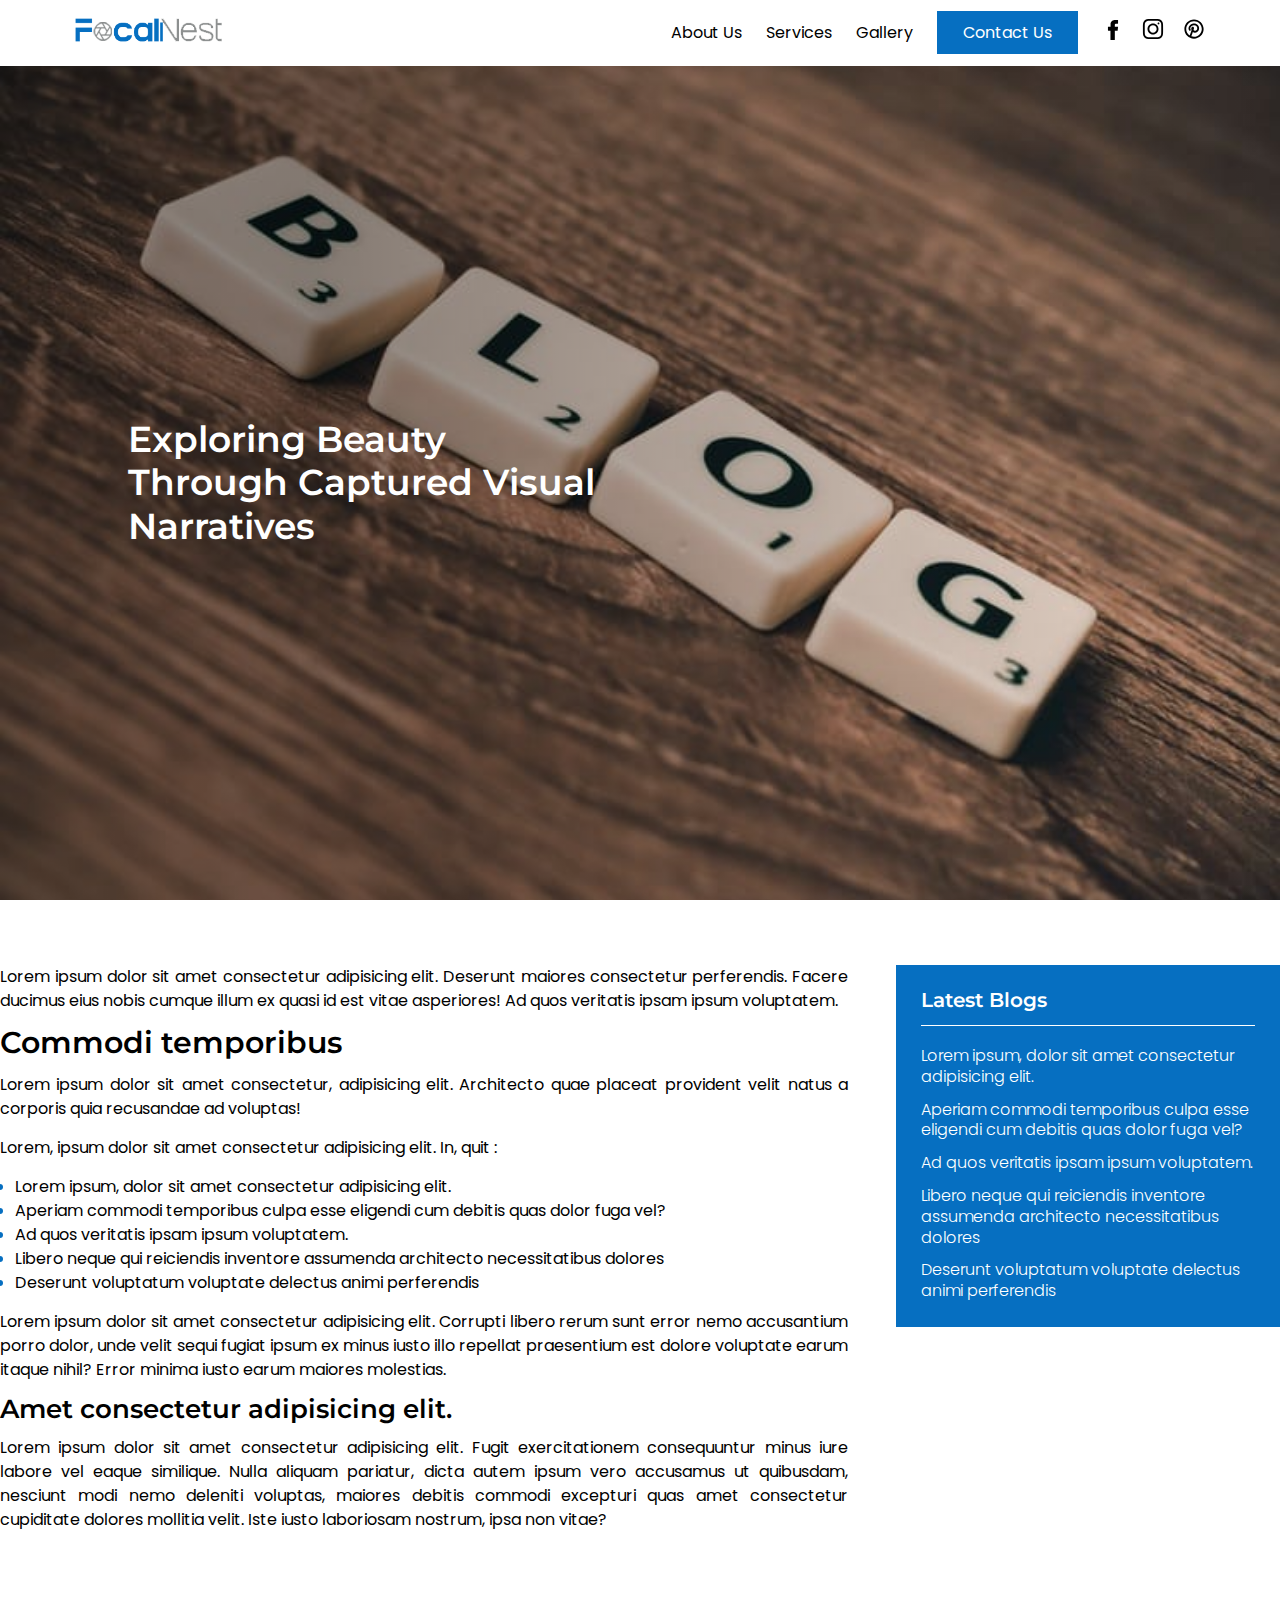
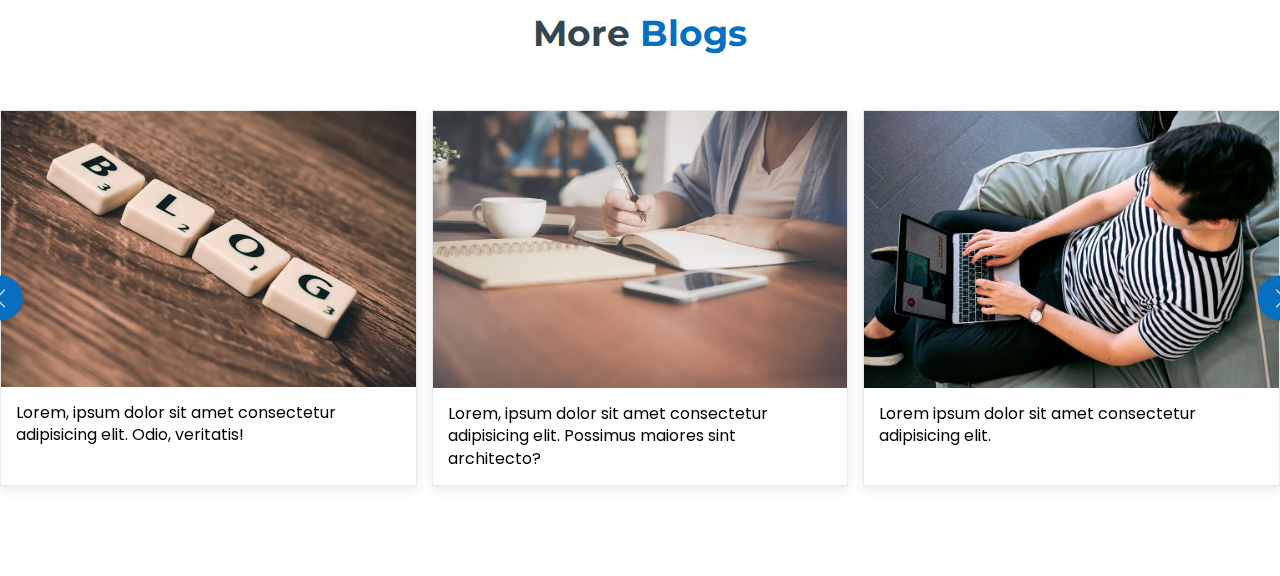
<file: blog-detail.html>
<!DOCTYPE html>
<html lang="en">

<head>
    <meta charset="UTF-8">
    <meta name="viewport" content="width=device-width, initial-scale=1.0">
    <title>FocalNest</title>
    <!-- Font Css -->
    <link rel="stylesheet" href="assets/fonts/fonts.css">
    <!-- style.css -->
    <link rel="stylesheet" href="assets/sass/style.css">
    <link rel="icon" type="image/x-icon" href="assets/icons/favicon.png">
    <!-- Owl-carousel -->
    <link rel="stylesheet" href="assets/css/owl.carousel.min.css">
    <!-- jQuery -->
    <script type="text/javascript" src="assets/js/jquery-3.7.0.min.js.js"></script>
    <!-- owl-carousel -->
    <script type="text/javascript" src="assets/js/owl.carousel.min.js"></script>
</head>

<body>
    <header>
        <div class="header-wrapper">
            <div class="flex">
                <div class="colA">
                    <a href="">
                        <img src="assets/images/logo.png" alt="">
                    </a>
                </div>
                <div class="colB">
                    <nav>
                        <ul>
                            <li>
                                <a href="">About Us</a>
                            </li>
                            <li>
                                <a href="">Services</a>
                            </li>
                            <li>
                                <a href="">Gallery</a>
                            </li>
                            <li class="contact-btn">
                                <a href="">Contact Us</a>
                            </li>
                        </ul>
                    </nav>
                    <div class="social-links">
                        <ul>
                            <li>
                                <a href="">
                                    <svg version="1.1" xmlns="http://www.w3.org/2000/svg"
                                        xmlns:xlink="http://www.w3.org/1999/xlink" viewBox="0 0 310 310"
                                        xml:space="preserve">
                                        <g id="XMLID_834_">
                                            <path id="XMLID_835_" d="M81.703,165.106h33.981V305c0,2.762,2.238,5,5,5h57.616c2.762,0,5-2.238,5-5V165.765h39.064
                                        c2.54,0,4.677-1.906,4.967-4.429l5.933-51.502c0.163-1.417-0.286-2.836-1.234-3.899c-0.949-1.064-2.307-1.673-3.732-1.673h-44.996
                                        V71.978c0-9.732,5.24-14.667,15.576-14.667c1.473,0,29.42,0,29.42,0c2.762,0,5-2.239,5-5V5.037c0-2.762-2.238-5-5-5h-40.545
                                        C187.467,0.023,186.832,0,185.896,0c-7.035,0-31.488,1.381-50.804,19.151c-21.402,19.692-18.427,43.27-17.716,47.358v37.752H81.703
                                        c-2.762,0-5,2.238-5,5v50.844C76.703,162.867,78.941,165.106,81.703,165.106z" />
                                        </g>
                                    </svg>
                                </a>
                            </li>
                            <li>
                                <a href="">
                                    <svg viewBox="0 0 24 24" fill="none" xmlns="http://www.w3.org/2000/svg">
                                        <path fill-rule="evenodd" clip-rule="evenodd"
                                            d="M12 18C15.3137 18 18 15.3137 18 12C18 8.68629 15.3137 6 12 6C8.68629 6 6 8.68629 6 12C6 15.3137 8.68629 18 12 18ZM12 16C14.2091 16 16 14.2091 16 12C16 9.79086 14.2091 8 12 8C9.79086 8 8 9.79086 8 12C8 14.2091 9.79086 16 12 16Z"
                                            fill="#0F0F0F" />
                                        <path
                                            d="M18 5C17.4477 5 17 5.44772 17 6C17 6.55228 17.4477 7 18 7C18.5523 7 19 6.55228 19 6C19 5.44772 18.5523 5 18 5Z"
                                            fill="#0F0F0F" />
                                        <path fill-rule="evenodd" clip-rule="evenodd"
                                            d="M1.65396 4.27606C1 5.55953 1 7.23969 1 10.6V13.4C1 16.7603 1 18.4405 1.65396 19.7239C2.2292 20.8529 3.14708 21.7708 4.27606 22.346C5.55953 23 7.23969 23 10.6 23H13.4C16.7603 23 18.4405 23 19.7239 22.346C20.8529 21.7708 21.7708 20.8529 22.346 19.7239C23 18.4405 23 16.7603 23 13.4V10.6C23 7.23969 23 5.55953 22.346 4.27606C21.7708 3.14708 20.8529 2.2292 19.7239 1.65396C18.4405 1 16.7603 1 13.4 1H10.6C7.23969 1 5.55953 1 4.27606 1.65396C3.14708 2.2292 2.2292 3.14708 1.65396 4.27606ZM13.4 3H10.6C8.88684 3 7.72225 3.00156 6.82208 3.0751C5.94524 3.14674 5.49684 3.27659 5.18404 3.43597C4.43139 3.81947 3.81947 4.43139 3.43597 5.18404C3.27659 5.49684 3.14674 5.94524 3.0751 6.82208C3.00156 7.72225 3 8.88684 3 10.6V13.4C3 15.1132 3.00156 16.2777 3.0751 17.1779C3.14674 18.0548 3.27659 18.5032 3.43597 18.816C3.81947 19.5686 4.43139 20.1805 5.18404 20.564C5.49684 20.7234 5.94524 20.8533 6.82208 20.9249C7.72225 20.9984 8.88684 21 10.6 21H13.4C15.1132 21 16.2777 20.9984 17.1779 20.9249C18.0548 20.8533 18.5032 20.7234 18.816 20.564C19.5686 20.1805 20.1805 19.5686 20.564 18.816C20.7234 18.5032 20.8533 18.0548 20.9249 17.1779C20.9984 16.2777 21 15.1132 21 13.4V10.6C21 8.88684 20.9984 7.72225 20.9249 6.82208C20.8533 5.94524 20.7234 5.49684 20.564 5.18404C20.1805 4.43139 19.5686 3.81947 18.816 3.43597C18.5032 3.27659 18.0548 3.14674 17.1779 3.0751C16.2777 3.00156 15.1132 3 13.4 3Z"
                                            fill="#0F0F0F" />
                                    </svg>
                                </a>
                            </li>
                            <li>
                                <a href="">
                                    <svg viewBox="0 0 24 24" fill="none" xmlns="http://www.w3.org/2000/svg">
                                        <path fill-rule="evenodd" clip-rule="evenodd"
                                            d="M3.5 12C3.5 7.30558 7.30558 3.5 12 3.5C16.6944 3.5 20.5 7.30558 20.5 12C20.5 16.6944 16.6944 20.5 12 20.5C10.9716 20.5 9.98587 20.3174 9.07345 19.9828C9.64822 18.4359 10.2115 16.8847 10.7517 15.3255C11.326 15.7348 12.0668 16 13 16C14.935 16 16.9749 14.7247 17.4806 12.1961C18.1155 9.02148 15.5728 6 12 6C10.4972 6 9.01887 6.6037 7.91298 7.56243C6.80483 8.52311 6 9.90687 6 11.5C6 12.2746 6.23394 13.1378 6.79149 13.7057C7.17707 14.0919 7.82087 14.0933 8.20711 13.7071C8.59019 13.324 8.59749 12.7074 8.22899 12.3155C7.44315 11.3348 8.47852 9.71907 9.22306 9.07361C9.99585 8.40366 11.0175 8 12 8C14.4272 8 15.8845 9.97852 15.5194 11.8039C15.2165 13.3183 14.065 14 13 14C12.1821 14 11.7416 13.6547 11.4599 13.208C11.6137 12.7237 11.7454 12.2838 11.8387 11.9263C12.0311 11.1886 12.1473 10.3002 11.4839 9.7474C10.9908 9.33644 10.4087 9.42759 10.0528 9.60557C9.39135 9.93629 9 10.7099 9 11.5C9 11.9414 9.06873 12.6253 9.31675 13.3315C8.67824 15.258 7.98579 17.167 7.27924 19.0696C5.00045 17.5449 3.5 14.9477 3.5 12ZM12 1.5C6.20101 1.5 1.5 6.20101 1.5 12C1.5 17.799 6.20101 22.5 12 22.5C17.799 22.5 22.5 17.799 22.5 12C22.5 6.20101 17.799 1.5 12 1.5Z"
                                            fill="#000000" />
                                    </svg>
                                </a>
                            </li>
                        </ul>
                    </div>
                </div>
            </div>
        </div>
    </header>
    <main>
        <div class="blog-banner blog-detail-banner">
            <div class="bg"><img src="./assets/images/img1.jpg" alt=""></div>
            <div class="banner-wrapper">
                <div class="content">
                    <h1>Exploring Beauty Through Captured Visual Narratives</h1>
                </div>
            </div>
        </div>
        <section>
            <div class="blogDetailSecA">
                <div class="container">
                    <div class="flex">
                        <div class="colA">
                            <div class="content">
                                <p>Lorem ipsum dolor sit amet consectetur adipisicing elit. Deserunt maiores consectetur
                                    perferendis. Facere ducimus eius nobis cumque illum ex quasi id est vitae
                                    asperiores! Ad quos veritatis ipsam ipsum voluptatem.
                                </p>
                                <h3>Commodi temporibus</h3>
                                <p>Lorem ipsum dolor sit amet consectetur, adipisicing elit. Architecto quae placeat
                                    provident velit natus a corporis quia recusandae ad voluptas!</p>
                                <p>Lorem, ipsum dolor sit amet consectetur adipisicing elit. In, quit :</p>
                                <ul>
                                    <li>Lorem ipsum, dolor sit amet consectetur adipisicing elit.</li>
                                    <li>Aperiam commodi temporibus culpa esse eligendi cum debitis quas dolor fuga vel?
                                    </li>
                                    <li>Ad quos veritatis ipsam ipsum voluptatem.</li>
                                    <li>Libero neque qui reiciendis inventore
                                        assumenda architecto necessitatibus dolores</li>
                                    <li>Deserunt voluptatum voluptate delectus animi perferendis</li>
                                </ul>
                                <p>Lorem ipsum dolor sit amet consectetur adipisicing elit. Corrupti libero rerum sunt
                                    error nemo accusantium porro dolor, unde velit sequi fugiat ipsum ex minus iusto
                                    illo repellat praesentium est dolore voluptate earum itaque nihil? Error minima
                                    iusto earum maiores molestias.</p>
                                <h4>Amet consectetur adipisicing elit.</h4>
                                <p>Lorem ipsum dolor sit amet consectetur adipisicing elit. Fugit exercitationem
                                    consequuntur minus iure labore vel eaque similique. Nulla aliquam pariatur, dicta
                                    autem ipsum vero accusamus ut quibusdam, nesciunt modi nemo deleniti voluptas,
                                    maiores debitis commodi excepturi quas amet consectetur cupiditate dolores mollitia
                                    velit. Iste iusto laboriosam nostrum, ipsa non vitae?</p>
                            </div>
                        </div>
                        <div class="colB">
                            <div class="card">
                                <h4>Latest Blogs</h4>
                                <ul>
                                    <li>Lorem ipsum, dolor sit amet consectetur adipisicing elit.</li>
                                    <li>Aperiam commodi temporibus culpa esse eligendi cum debitis quas dolor fuga vel?
                                    </li>
                                    <li>Ad quos veritatis ipsam ipsum voluptatem.</li>
                                    <li>Libero neque qui reiciendis inventore
                                        assumenda architecto necessitatibus dolores</li>
                                    <li>Deserunt voluptatum voluptate delectus animi perferendis</li>
                                </ul>
                            </div>
                        </div>
                    </div>
                </div>
            </div>
        </section>
        <section>
            <div class="blogListingSecB">
                <div class="container">
                    <div class="heading text-center">
                        <h3>More <span>Blogs</span></h3>
                    </div>
                    <div class=" more-blog-slider owl-carousel">
                        <div class="col">
                            <a href="">
                                <figure><img src="./assets/images/img1.jpg" alt=""></figure>
                                <figcaption>Lorem, ipsum dolor sit amet consectetur adipisicing elit. Odio, veritatis!
                                </figcaption>
                            </a>
                        </div>
                        <div class="col">
                            <a href="">
                                <figure><img src="./assets/images/img2.jpg" alt=""></figure>
                                <figcaption>Lorem, ipsum dolor sit amet consectetur adipisicing elit. Possimus maiores
                                    sint
                                    architecto?</figcaption>
                            </a>
                        </div>
                        <div class="col">
                            <a href="">
                                <figure><img src="./assets/images/img3.jpg" alt=""></figure>
                                <figcaption>Lorem ipsum dolor sit amet consectetur adipisicing elit.
                                </figcaption>
                            </a>
                        </div>
                        <div class="col">
                            <a href="">
                                <figure><img src="./assets/images/img4.jpg" alt=""></figure>
                                <figcaption>Lorem ipsum dolor sit amet consectetur.
                                </figcaption>
                            </a>
                        </div>
                        <div class="col">
                            <a href="">
                                <figure><img src="./assets/images/img1.jpg" alt=""></figure>
                                <figcaption>Lorem, ipsum dolor sit amet consectetur adipisicing elit. Odio, veritatis!
                                </figcaption>
                            </a>
                        </div>
                        <div class="col">
                            <a href="">
                                <figure><img src="./assets/images/img3.jpg" alt=""></figure>
                                <figcaption>Lorem ipsum dolor sit amet consectetur adipisicing elit.
                                </figcaption>
                            </a>
                        </div>
                        <div class="col">
                            <a href="">
                                <figure><img src="./assets/images/img4.jpg" alt=""></figure>
                                <figcaption>Lorem ipsum dolor sit amet consectetur.
                                </figcaption>
                            </a>
                        </div>
                    </div>
                </div>
            </div>
        </section>
    </main>
</body>
<script type="text/javascript" src="./assets/js/main.js"></script>

</html>
</file>
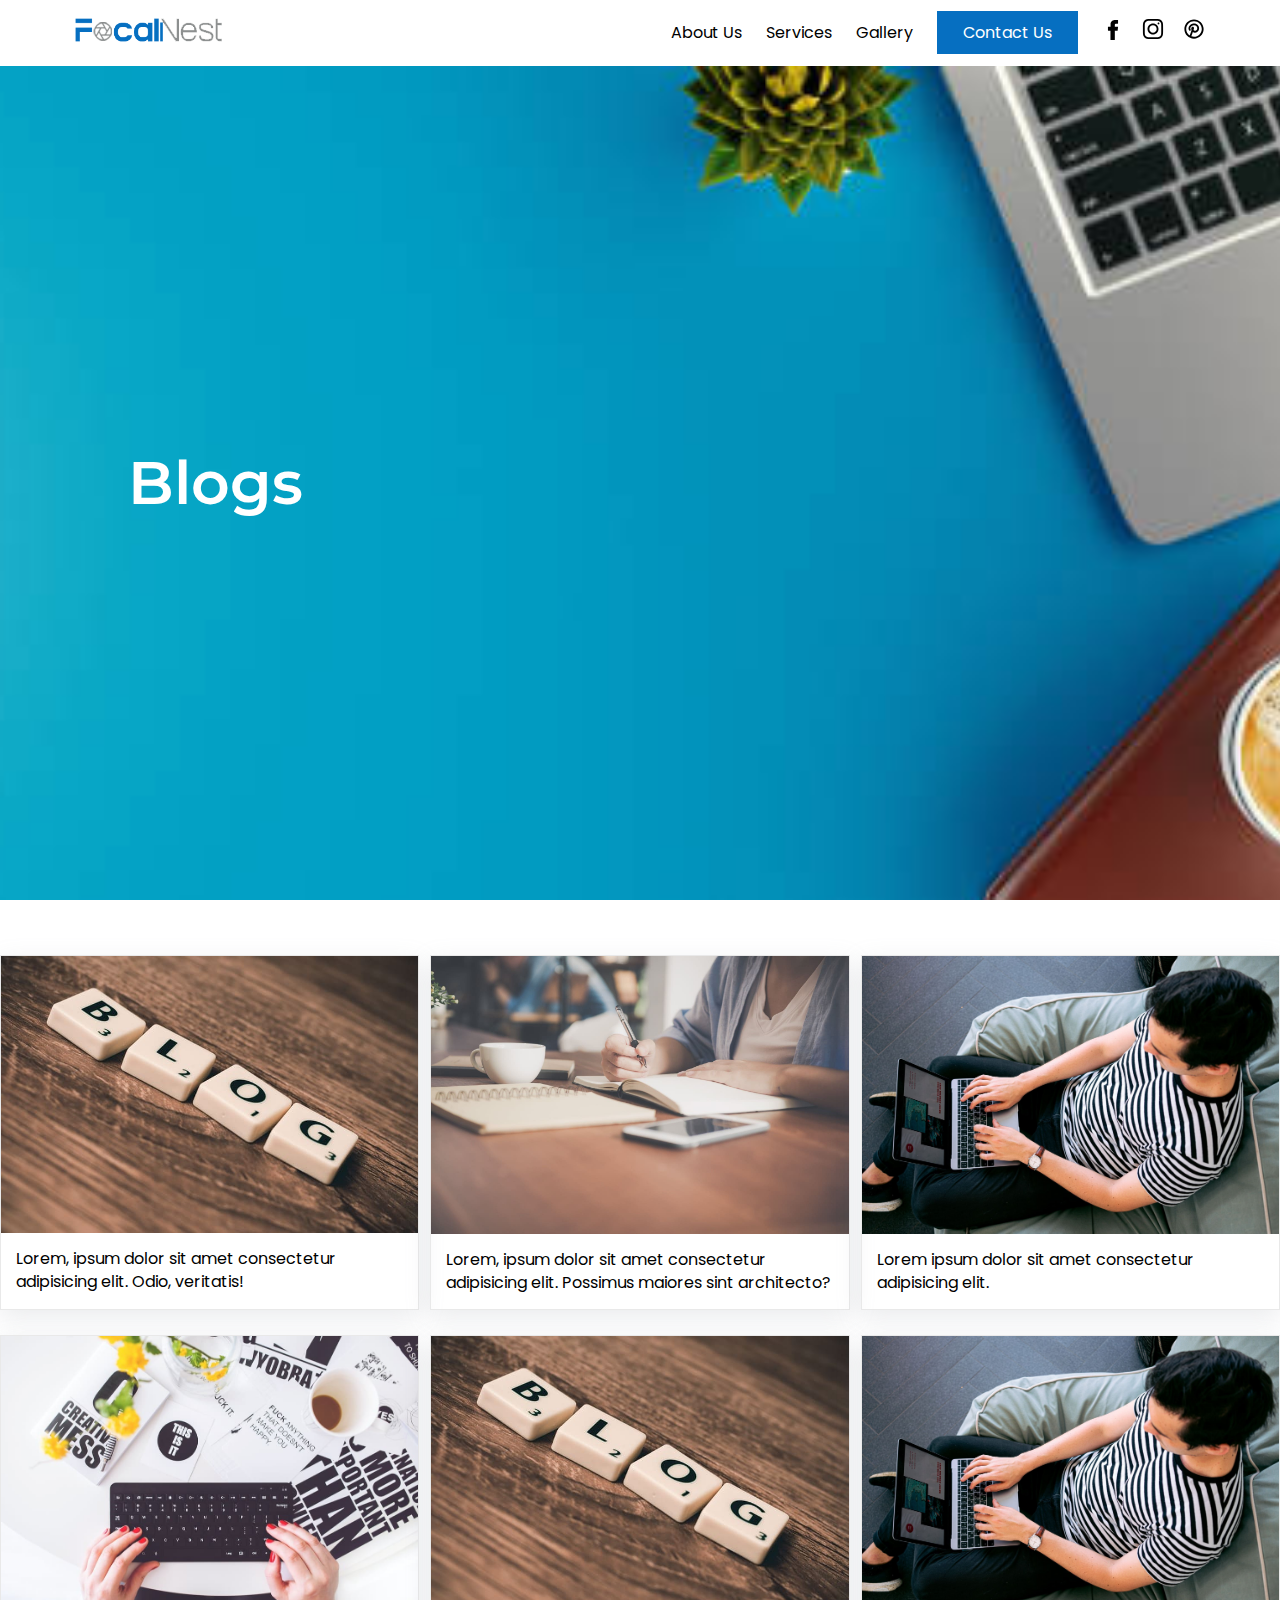
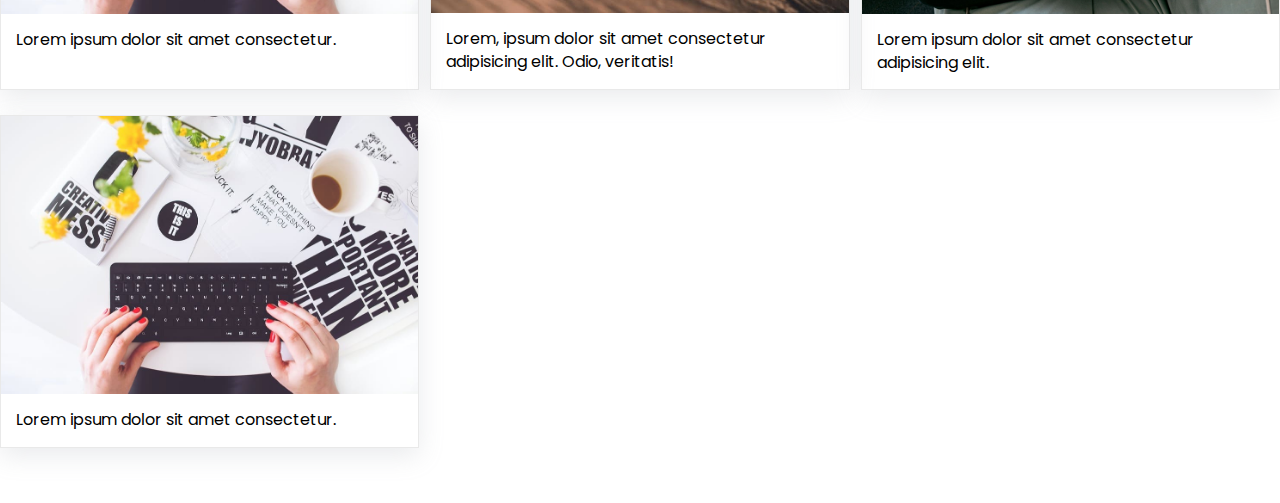
<file: blog.html>
<!DOCTYPE html>
<html lang="en">

<head>
    <meta charset="UTF-8">
    <meta name="viewport" content="width=device-width, initial-scale=1.0">
    <title>FocalNest</title>
    <!-- Font Css -->
    <link rel="stylesheet" href="assets/fonts/fonts.css">
    <!-- style.css -->
    <link rel="stylesheet" href="assets/sass/style.css">
    <link rel="icon" type="image/x-icon" href="assets/icons/favicon.png">
    <!-- Owl-carousel -->
    <link rel="stylesheet" href="assets/css/owl.carousel.min.css">
    <!-- jQuery -->
    <script type="text/javascript" src="assets/js/jquery-3.7.0.min.js.js"></script>
    <!-- owl-carousel -->
    <script type="text/javascript" src="assets/js/owl.carousel.min.js"></script>
</head>

<body>
    <header>
        <div class="header-wrapper">
            <div class="flex">
                <div class="colA">
                    <a href="">
                        <img src="assets/images/logo.png" alt="">
                    </a>
                </div>
                <div class="colB">
                    <nav>
                        <ul>
                            <li>
                                <a href="">About Us</a>
                            </li>
                            <li>
                                <a href="">Services</a>
                            </li>
                            <li>
                                <a href="">Gallery</a>
                            </li>
                            <li class="contact-btn">
                                <a href="">Contact Us</a>
                            </li>
                        </ul>
                    </nav>
                    <div class="social-links">
                        <ul>
                            <li>
                                <a href="">
                                    <svg version="1.1" xmlns="http://www.w3.org/2000/svg"
                                        xmlns:xlink="http://www.w3.org/1999/xlink" viewBox="0 0 310 310"
                                        xml:space="preserve">
                                        <g id="XMLID_834_">
                                            <path id="XMLID_835_" d="M81.703,165.106h33.981V305c0,2.762,2.238,5,5,5h57.616c2.762,0,5-2.238,5-5V165.765h39.064
                                        c2.54,0,4.677-1.906,4.967-4.429l5.933-51.502c0.163-1.417-0.286-2.836-1.234-3.899c-0.949-1.064-2.307-1.673-3.732-1.673h-44.996
                                        V71.978c0-9.732,5.24-14.667,15.576-14.667c1.473,0,29.42,0,29.42,0c2.762,0,5-2.239,5-5V5.037c0-2.762-2.238-5-5-5h-40.545
                                        C187.467,0.023,186.832,0,185.896,0c-7.035,0-31.488,1.381-50.804,19.151c-21.402,19.692-18.427,43.27-17.716,47.358v37.752H81.703
                                        c-2.762,0-5,2.238-5,5v50.844C76.703,162.867,78.941,165.106,81.703,165.106z" />
                                        </g>
                                    </svg>
                                </a>
                            </li>
                            <li>
                                <a href="">
                                    <svg viewBox="0 0 24 24" fill="none" xmlns="http://www.w3.org/2000/svg">
                                        <path fill-rule="evenodd" clip-rule="evenodd"
                                            d="M12 18C15.3137 18 18 15.3137 18 12C18 8.68629 15.3137 6 12 6C8.68629 6 6 8.68629 6 12C6 15.3137 8.68629 18 12 18ZM12 16C14.2091 16 16 14.2091 16 12C16 9.79086 14.2091 8 12 8C9.79086 8 8 9.79086 8 12C8 14.2091 9.79086 16 12 16Z"
                                            fill="#0F0F0F" />
                                        <path
                                            d="M18 5C17.4477 5 17 5.44772 17 6C17 6.55228 17.4477 7 18 7C18.5523 7 19 6.55228 19 6C19 5.44772 18.5523 5 18 5Z"
                                            fill="#0F0F0F" />
                                        <path fill-rule="evenodd" clip-rule="evenodd"
                                            d="M1.65396 4.27606C1 5.55953 1 7.23969 1 10.6V13.4C1 16.7603 1 18.4405 1.65396 19.7239C2.2292 20.8529 3.14708 21.7708 4.27606 22.346C5.55953 23 7.23969 23 10.6 23H13.4C16.7603 23 18.4405 23 19.7239 22.346C20.8529 21.7708 21.7708 20.8529 22.346 19.7239C23 18.4405 23 16.7603 23 13.4V10.6C23 7.23969 23 5.55953 22.346 4.27606C21.7708 3.14708 20.8529 2.2292 19.7239 1.65396C18.4405 1 16.7603 1 13.4 1H10.6C7.23969 1 5.55953 1 4.27606 1.65396C3.14708 2.2292 2.2292 3.14708 1.65396 4.27606ZM13.4 3H10.6C8.88684 3 7.72225 3.00156 6.82208 3.0751C5.94524 3.14674 5.49684 3.27659 5.18404 3.43597C4.43139 3.81947 3.81947 4.43139 3.43597 5.18404C3.27659 5.49684 3.14674 5.94524 3.0751 6.82208C3.00156 7.72225 3 8.88684 3 10.6V13.4C3 15.1132 3.00156 16.2777 3.0751 17.1779C3.14674 18.0548 3.27659 18.5032 3.43597 18.816C3.81947 19.5686 4.43139 20.1805 5.18404 20.564C5.49684 20.7234 5.94524 20.8533 6.82208 20.9249C7.72225 20.9984 8.88684 21 10.6 21H13.4C15.1132 21 16.2777 20.9984 17.1779 20.9249C18.0548 20.8533 18.5032 20.7234 18.816 20.564C19.5686 20.1805 20.1805 19.5686 20.564 18.816C20.7234 18.5032 20.8533 18.0548 20.9249 17.1779C20.9984 16.2777 21 15.1132 21 13.4V10.6C21 8.88684 20.9984 7.72225 20.9249 6.82208C20.8533 5.94524 20.7234 5.49684 20.564 5.18404C20.1805 4.43139 19.5686 3.81947 18.816 3.43597C18.5032 3.27659 18.0548 3.14674 17.1779 3.0751C16.2777 3.00156 15.1132 3 13.4 3Z"
                                            fill="#0F0F0F" />
                                    </svg>
                                </a>
                            </li>
                            <li>
                                <a href="">
                                    <svg viewBox="0 0 24 24" fill="none" xmlns="http://www.w3.org/2000/svg">
                                        <path fill-rule="evenodd" clip-rule="evenodd"
                                            d="M3.5 12C3.5 7.30558 7.30558 3.5 12 3.5C16.6944 3.5 20.5 7.30558 20.5 12C20.5 16.6944 16.6944 20.5 12 20.5C10.9716 20.5 9.98587 20.3174 9.07345 19.9828C9.64822 18.4359 10.2115 16.8847 10.7517 15.3255C11.326 15.7348 12.0668 16 13 16C14.935 16 16.9749 14.7247 17.4806 12.1961C18.1155 9.02148 15.5728 6 12 6C10.4972 6 9.01887 6.6037 7.91298 7.56243C6.80483 8.52311 6 9.90687 6 11.5C6 12.2746 6.23394 13.1378 6.79149 13.7057C7.17707 14.0919 7.82087 14.0933 8.20711 13.7071C8.59019 13.324 8.59749 12.7074 8.22899 12.3155C7.44315 11.3348 8.47852 9.71907 9.22306 9.07361C9.99585 8.40366 11.0175 8 12 8C14.4272 8 15.8845 9.97852 15.5194 11.8039C15.2165 13.3183 14.065 14 13 14C12.1821 14 11.7416 13.6547 11.4599 13.208C11.6137 12.7237 11.7454 12.2838 11.8387 11.9263C12.0311 11.1886 12.1473 10.3002 11.4839 9.7474C10.9908 9.33644 10.4087 9.42759 10.0528 9.60557C9.39135 9.93629 9 10.7099 9 11.5C9 11.9414 9.06873 12.6253 9.31675 13.3315C8.67824 15.258 7.98579 17.167 7.27924 19.0696C5.00045 17.5449 3.5 14.9477 3.5 12ZM12 1.5C6.20101 1.5 1.5 6.20101 1.5 12C1.5 17.799 6.20101 22.5 12 22.5C17.799 22.5 22.5 17.799 22.5 12C22.5 6.20101 17.799 1.5 12 1.5Z"
                                            fill="#000000" />
                                    </svg>
                                </a>
                            </li>
                        </ul>
                    </div>
                </div>
            </div>
        </div>
    </header>
    <main>
        <div class="blog-banner">
            <div class="bg"><img src="./assets/images/blog-banner.jpg" alt=""></div>
            <div class="banner-wrapper">
                <div class="content">
                    <h1>Blogs</h1>
                </div>
            </div>
        </div>
        <section>
            <div class="blogListingSecA">
                <div class="container">
                    <div class="flex">
                        <div class="col">
                            <a href="blog-detail.html">
                                <figure><img src="./assets/images/img1.jpg" alt=""></figure>
                                <figcaption>Lorem, ipsum dolor sit amet consectetur adipisicing elit. Odio, veritatis!
                                </figcaption>
                            </a>
                        </div>
                        <div class="col">
                            <a href="blog-detail.html">
                                <figure><img src="./assets/images/img2.jpg" alt=""></figure>
                                <figcaption>Lorem, ipsum dolor sit amet consectetur adipisicing elit. Possimus maiores
                                    sint
                                    architecto?</figcaption>
                            </a>
                        </div>
                        <div class="col">
                            <a href="blog-detail.html">
                                <figure><img src="./assets/images/img3.jpg" alt=""></figure>
                                <figcaption>Lorem ipsum dolor sit amet consectetur adipisicing elit.
                                </figcaption>
                            </a>
                        </div>
                        <div class="col">
                            <a href="blog-detail.html">
                                <figure><img src="./assets/images/img4.jpg" alt=""></figure>
                                <figcaption>Lorem ipsum dolor sit amet consectetur.
                                </figcaption>
                            </a>
                        </div>
                        <div class="col">
                            <a href="blog-detail.html">
                                <figure><img src="./assets/images/img1.jpg" alt=""></figure>
                                <figcaption>Lorem, ipsum dolor sit amet consectetur adipisicing elit. Odio, veritatis!
                                </figcaption>
                            </a>
                        </div>
                        <div class="col">
                            <a href="blog-detail.html">
                                <figure><img src="./assets/images/img3.jpg" alt=""></figure>
                                <figcaption>Lorem ipsum dolor sit amet consectetur adipisicing elit.
                                </figcaption>
                            </a>
                        </div>
                        <div class="col">
                            <a href="blog-detail.html">
                                <figure><img src="./assets/images/img4.jpg" alt=""></figure>
                                <figcaption>Lorem ipsum dolor sit amet consectetur.
                                </figcaption>
                            </a>
                        </div>
                    </div>
                </div>
            </div>
        </section>
    </main>
</body>
<script type="text/javascript" src="./assets/js/main.js"></script>

</html>
</file>
<file: assets/fonts/fonts.css>
@import url('https://fonts.googleapis.com/css2?family=League+Spartan:wght@300;400;500&display=swap');
@import url('https://fonts.googleapis.com/css2?family=Montserrat:wght@100;200;300;400;500;600;700;800;900&display=swap');
@import url('https://fonts.googleapis.com/css2?family=Poppins:wght@100;200;300;400;500;600;700;800;900&display=swap');

@font-face {
    font-family: 'silver south';
    src: url('SilverSouthScript.woff2') format('woff2'),
        url('SilverSouthScript.woff') format('woff');
    font-weight: normal;
    font-style: normal;
}
</file>
<file: assets/sass/style.css>
*,
*::before,
*::after {
  padding: 0;
  margin: 0;
  list-style: none;
  box-sizing: border-box;
}

body, html {
  font-family: "Poppins", sans-serif;
  font-size: 16px;
  line-height: 24px;
  --headerheight: 66.3px;
}
body::-webkit-scrollbar, html::-webkit-scrollbar {
  width: 3px;
  background: #000;
}
body::-webkit-scrollbar-track, html::-webkit-scrollbar-track {
  box-shadow: none;
}
body::-webkit-scrollbar-thumb, html::-webkit-scrollbar-thumb {
  background-color: #066fc1;
  outline: 0;
}

a[href] {
  text-decoration: none;
  transition: 0.5s ease;
}

img {
  max-width: 100%;
  display: block;
}

.container {
  max-width: 1280px;
  width: 100%;
  margin: 0 auto;
}

.container-fluid {
  padding: 0 25px;
  display: block;
  margin: 0 auto;
}

.heading h3 {
  font-size: 36px;
  line-height: 1.2;
}
.heading.size48 h3 {
  font-size: 36px;
}

h1, h2, h3, h4, h5, h6 {
  font-family: "Montserrat", sans-serif;
  color: #344750;
  font-weight: normal;
}
h1 span, h2 span, h3 span, h4 span, h5 span, h6 span {
  color: #066fc1;
}

h1 {
  line-height: 1;
}

h3 {
  font-size: 48px;
  line-height: 1;
  font-weight: 700;
}

h5 {
  font-size: 20px;
  line-height: 1;
}

.flex {
  display: flex;
  flex-wrap: wrap;
}

.grid {
  display: grid;
}

.custom-scroll::-webkit-scrollbar {
  width: 3px;
}
.custom-scroll::-webkit-scrollbar-track {
  box-shadow: none;
}
.custom-scroll::-webkit-scrollbar-thumb {
  background-color: #000;
  outline: 0;
}

.text-center {
  text-align: center;
}

.invert img {
  filter: invert(1);
}

.overlay {
  position: fixed;
  left: 0;
  right: 0;
  top: 0;
  bottom: 0;
  background: #000;
  opacity: 0;
  pointer-events: none;
  transition: 0.3s sease;
}

.is-open .overlay {
  pointer-events: all;
  opacity: 0.3;
}

.video_icon {
  width: 68px;
  height: 68px;
  border: 1px solid #fff;
  position: relative;
  display: flex;
  flex-direction: column;
  align-items: center;
  justify-content: center;
  border-radius: 100px;
  cursor: pointer;
}
@media (max-width: 767px) {
  .video_icon {
    width: 47px;
    height: 47px;
  }
}
.video_icon:before {
  width: 60px;
  height: 60px;
  top: 50%;
  right: 0;
  bottom: 0;
  left: 50%;
  position: absolute;
  content: "";
  transform: translateX(-50%) translateY(-50%);
  background: #fff;
  border-radius: 50%;
  display: block;
  animation: pulse-border 1500ms ease-out infinite;
}
@media (max-width: 767px) {
  .video_icon:before {
    width: 47px;
    height: 47px;
  }
}
.video_icon img {
  width: auto;
  position: relative;
}

@keyframes pulse-border {
  0% {
    transform: translateX(-50%) translateY(-50%) translateZ(0) scale(1);
    opacity: 0.5;
  }
  100% {
    transform: translateX(-50%) translateY(-50%) translateZ(0) scale(1.5);
    opacity: 0;
  }
}
.Model_Video {
  position: fixed;
  top: 0;
  bottom: 0;
  left: 0;
  right: 0;
  z-index: 3;
  background: #000;
  transform: translateY(100%);
  transition: 0.5s ease;
}
.Model_Video.is-open {
  transform: translateY(0%);
}
.Model_Video .modelBody {
  height: 100%;
  display: flex;
  align-items: center;
  justify-content: center;
}
.Model_Video .modelBody iframe {
  width: 90%;
  height: 85%;
  border: 0;
}
@media (max-width: 767px) {
  .Model_Video .modelBody iframe {
    width: 100%;
    height: 200px;
    border: 0;
    -o-object-fit: cover;
       object-fit: cover;
  }
}

main {
  margin-top: var(--headerheight);
}

header {
  position: fixed;
  top: 0;
  left: 0;
  right: 0;
  z-index: 3;
  transition: 0.5s ease;
  -webkit-backdrop-filter: blur(7px);
          backdrop-filter: blur(7px);
  background: #fff;
}
header::before {
  content: "";
  position: absolute;
  left: 0;
  top: 0;
  right: 0;
  height: 0;
  transition: 0.5s ease;
}
header.header-fixed {
  box-shadow: rgba(0, 0, 0, 0.1) 0px 4px 12px;
}
header.header-fixed::before {
  height: 100%;
}
header.header-fixed .header-wrapper {
  padding: 18px 75px;
}
header .header-wrapper {
  position: relative;
  z-index: 1;
  padding: 18px 75px;
  transition: 0.5s ease;
}
header .header-wrapper .flex {
  justify-content: space-between;
}
header .header-wrapper .flex .colA {
  flex: 0 1 13%;
  max-width: 13%;
  width: 100%;
}
header .header-wrapper .flex .colB {
  flex: 0 1 max-content;
  max-width: -moz-max-content;
  max-width: max-content;
  width: 100%;
  display: flex;
  align-items: center;
  flex-wrap: wrap;
  justify-content: space-between;
}
header .header-wrapper .flex .colB nav {
  flex: 0 1 max-content;
  max-width: -moz-max-content;
  max-width: max-content;
  width: 100%;
  margin-right: 25px;
}
header .header-wrapper .flex .colB nav ul li {
  display: inline-block;
}
header .header-wrapper .flex .colB nav ul li a {
  color: #000;
  font-weight: 400;
}
header .header-wrapper .flex .colB nav ul li a:hover {
  color: #066fc1;
}
header .header-wrapper .flex .colB nav ul li:not(:first-child) {
  margin-left: 20px;
}
header .header-wrapper .flex .colB nav ul li.contact-btn a {
  background: #066fc1;
  color: #fff;
  padding: 9px 25px;
  border: 1px solid #066fc1;
}
header .header-wrapper .flex .colB nav ul li.contact-btn a:hover {
  background: none;
  border-color: #066fc1;
  color: #066fc1;
}
header .header-wrapper .flex .colB .social-links {
  flex: 0 1 max-content;
  max-width: -moz-max-content;
  max-width: max-content;
}
header .header-wrapper .flex .colB .social-links ul li {
  display: inline-block;
}
header .header-wrapper .flex .colB .social-links ul li a {
  display: block;
  border: 1px solid none;
  background: none;
}
header .header-wrapper .flex .colB .social-links ul li a svg {
  height: 22px;
  width: 22px;
  transition: 0.5s ease;
}
header .header-wrapper .flex .colB .social-links ul li a svg path {
  transition: 0.5s ease;
  fill: #000;
}
header .header-wrapper .flex .colB .social-links ul li a:hover {
  background: #066fc1;
}
header .header-wrapper .flex .colB .social-links ul li a:hover svg path {
  fill: #fff;
}
header .header-wrapper .flex .colB .social-links ul li:not(:first-child) {
  margin-left: 15px;
}
header .header-wrapper .flex .colB .social-links ul li:first-child a svg {
  width: 20px;
  height: 20px;
}

.banner-home {
  position: sticky;
  top: 0;
  z-index: 0;
}
.banner-home .bg {
  height: 80vh;
  position: relative;
}
.banner-home .bg::before {
  content: "";
  position: absolute;
  top: 0;
  right: 0;
  left: 0;
  bottom: 0;
  pointer-events: none;
  -webkit-user-select: none;
     -moz-user-select: none;
          user-select: none;
  background: linear-gradient(270deg, rgba(255, 255, 255, 0) 48%, rgba(0, 0, 0, 0.7708333333) 80%);
}
.banner-home .bg img, .banner-home .bg video {
  height: 100%;
  width: 100%;
  -o-object-fit: cover;
     object-fit: cover;
}
.banner-home .banner-wrapper {
  position: absolute;
  top: 50%;
  left: 0;
  right: 0;
  translate: 0 -50%;
}
.banner-home .banner-wrapper .content {
  max-width: 600px;
}
.banner-home .banner-wrapper .content h1 {
  font-size: 48px;
  line-height: 55px;
  color: #fff;
  font-weight: 500;
}
.banner-home .banner-wrapper .content .down-arrow {
  text-align: center;
  margin-top: 50px;
}
.banner-home .banner-wrapper .content .down-arrow img {
  margin: 0 auto;
  width: 45px;
  animation: bounce 2s ease infinite;
  cursor: pointer;
}
@keyframes bounce {
  0% {
    transform: translateY(0);
  }
  50% {
    transform: translateY(-20px);
  }
  100% {
    transform: translateY(0px);
  }
}

.home-secA {
  padding: 55px 0;
  background: #fff;
  position: relative;
}
.home-secA .secA-wrapper {
  padding-left: 135px;
}
.home-secA .flex {
  justify-content: space-between;
}
.home-secA .flex .colA {
  flex: 0 1 25%;
  max-width: 25%;
  width: 100%;
}
.home-secA .flex .colA .content {
  margin-top: 50px;
}
.home-secA .flex .colA h3 span {
  color: #066fc1;
}
.home-secA .flex .colA p {
  margin: 20px 0 40px;
}
.home-secA .flex .colA .explore-more-btn {
  display: inline-block;
}
.home-secA .flex .colA .explore-more-btn a {
  border-bottom: 1px solid #000;
  display: flex;
  color: #000;
  align-items: center;
  gap: 0 15px;
  padding-bottom: 5px;
  font-size: 16px;
}
.home-secA .flex .colB {
  flex: 0 1 70%;
  max-width: 70%;
  width: 100%;
}
.home-secA .flex .colB .showcase-slider .item img {
  height: 425px;
  -o-object-fit: cover;
     object-fit: cover;
  -o-object-position: 86%;
     object-position: 86%;
}
.home-secA .flex .colB .showcase-slider .owl-nav {
  position: absolute;
  top: 50%;
  translate: 0 -50%;
  right: 11vw;
  display: flex;
  flex-direction: column;
  gap: 15px 0;
}
.home-secA .flex .colB .showcase-slider .owl-nav button.owl-prev, .home-secA .flex .colB .showcase-slider .owl-nav .owl-next {
  height: 45px;
  width: 45px;
  border-radius: 50%;
  display: grid;
  place-items: center;
  box-shadow: rgba(149, 157, 165, 0.2) 0px 8px 24px;
}
.home-secA .flex .colB .showcase-slider .owl-nav button.owl-prev img, .home-secA .flex .colB .showcase-slider .owl-nav .owl-next img {
  width: 8px;
}
.home-secA .flex .colB .showcase-slider .owl-nav .owl-prev {
  background: #066fc1;
}
.home-secA .flex .colB .showcase-slider .owl-nav .owl-prev img {
  filter: invert(1);
}
.home-secA .flex .colB .showcase-slider .owl-nav .owl-next {
  background: #fff;
}

.home-secB {
  position: relative;
  padding: 45px 0 75px;
  background: #eaf6ff url(../images/backgrounds/bg.png) no-repeat;
  background-size: 100%;
}
.home-secB .bg {
  position: absolute;
  bottom: 0;
  right: 0;
  left: 0;
  line-height: 0;
}
.home-secB .bg svg {
  fill: rgba(106, 167, 189, 0.3098039216);
}
.home-secB .heading {
  margin-bottom: 15px;
}
.home-secB .flex {
  justify-content: space-between;
}
.home-secB .flex .colA {
  flex: 0 1 100%;
  max-width: 100%;
  width: 100%;
}
.home-secB .flex .colA .content p {
  text-align: center;
  max-width: 465px;
  margin: 0 auto;
}
.home-secB .flex .colA .content .counter_sec {
  margin-top: 45px;
  display: grid;
  grid-template-columns: repeat(5, auto);
  justify-content: center;
  grid-gap: 0 15px;
}
.home-secB .flex .colA .content .counter_sec .count-info {
  text-align: center;
  background: #fff;
  width: -moz-max-content;
  width: max-content;
  padding: 20px;
  border-radius: 12px;
  box-shadow: rgba(0, 0, 0, 0.05) 0px 6px 24px 0px, rgba(0, 0, 0, 0.08) 0px 0px 0px 1px;
}
.home-secB .flex .colA .content .counter_sec .count-info h3 {
  font-size: 28px;
}
.home-secB .flex .colA .content .counter_sec .count-info h3 .count {
  vertical-align: middle;
  font-size: 30px;
}
.home-secB .flex .colA .content .counter_sec .count-info p {
  max-width: 200px;
  margin: 0 auto;
  text-align: center;
  color: #344750;
  font-size: 16px;
}
.home-secB .flex .colB {
  flex: 0 1 35%;
  max-width: 35%;
  width: 100%;
  display: none;
}
.home-secB .flex .colB .photo-card .card {
  border-radius: 5px;
}
.home-secB .flex .colB .photo-card .card img {
  width: 100%;
  animation: animaSlid 3s ease infinite;
}
@keyframes animaSlid {
  0% {
    transform: translateY(30px);
  }
  50% {
    transform: translateY(0px);
  }
  100% {
    transform: translateY(30px);
  }
}

.home-secC {
  position: relative;
}
.home-secC::before {
  content: "";
  position: absolute;
  top: 0;
  right: 0;
  left: 0;
  bottom: 0;
  pointer-events: none;
  -webkit-user-select: none;
     -moz-user-select: none;
          user-select: none;
  background: linear-gradient(90deg, rgba(255, 255, 255, 0) 27%, rgba(0, 0, 0, 0.7708333333) 72%);
}
.home-secC .bg {
  height: calc(100vh - 69px);
}
.home-secC .bg img {
  height: 100%;
  width: 100%;
  -o-object-fit: cover;
     object-fit: cover;
}
.home-secC .secD-wrapper {
  position: absolute;
  top: 50%;
  translate: 0 -50%;
  right: 10%;
  z-index: 1;
}
.home-secC .secD-wrapper .heading h3 {
  font-size: 36px;
  line-height: 1.3;
  color: #fff;
  max-width: 455px;
}
.home-secC .secD-wrapper .heading h3 em {
  font-size: 70px;
  display: block;
  font-style: inherit;
  font-family: "silver south";
  font-weight: 100;
}
.home-secC .secD-wrapper .heading .explore-more-btn {
  display: inline-block;
  margin-top: 45px;
}
.home-secC .secD-wrapper .heading .explore-more-btn a {
  border-bottom: 1px solid #fff;
  display: flex;
  color: #fff;
  align-items: center;
  gap: 0 15px;
  padding-bottom: 5px;
  font-size: 16px;
}

.home-secD {
  position: relative;
  padding: 55px 0;
  background: #eaf6ff;
  position: relative;
}
.home-secD .heading {
  margin-bottom: 35px;
}
.home-secD .service-slider .owl-stage {
  padding: 0 15px;
  display: flex;
}
.home-secD .service-slider .owl-stage .owl-item {
  height: auto;
}
.home-secD .service-slider .owl-nav button.owl-prev, .home-secD .service-slider .owl-nav .owl-next {
  position: absolute;
  top: 50%;
  translate: 0 -50%;
}
.home-secD .service-slider .owl-nav .owl-prev {
  left: -40px;
}
.home-secD .service-slider .owl-nav .owl-next {
  right: -40px;
}
.home-secD .service-slider .col-md {
  border: 1px solid rgba(0, 0, 0, 0.125);
  background: #fff;
  padding: 20px;
  padding-bottom: 50px;
  height: 100%;
  position: relative;
  box-sizing: border-box;
}
.home-secD .service-slider .col-md .card .ico {
  position: absolute;
  top: 0;
  right: 0;
  padding: 15px;
  width: 60px;
}
.home-secD .service-slider .col-md .card small {
  color: #344750;
  color: #d5d5d5;
  font-size: 22px;
}
.home-secD .service-slider .col-md .card p {
  font-size: 14px;
  line-height: 22px;
  display: -webkit-box;
  -webkit-line-clamp: 4;
  -webkit-box-orient: vertical;
  overflow: hidden;
}
.home-secD .service-slider .col-md .card h5 {
  margin: 11px 0;
  font-size: 20px;
  font-weight: 500;
}
.home-secD .service-slider .col-md .card span.read-mr {
  display: block;
  position: absolute;
  bottom: 0;
  left: 0;
  color: #066fc1;
  font-size: 14px;
  padding: 20px;
  font-weight: 500;
}
.home-secD .explore-more-btn {
  text-align: center;
  margin-top: 45px;
}
.home-secD .explore-more-btn a {
  border-bottom: 1px solid #000;
  display: inline-flex;
  color: #000;
  align-items: center;
  gap: 0 15px;
  padding-bottom: 5px;
  font-size: 16px;
}

.home-secE {
  position: relative;
  background: #fff;
  padding: 55px 0;
}
.home-secE .flex {
  align-items: center;
}
.home-secE .flex .colA {
  flex: 0 1 30%;
  max-width: 30%;
  width: 100%;
}
.home-secE .flex .colA .heading {
  max-width: 385px;
  margin-left: auto;
  padding-right: 56px;
}
.home-secE .flex .colA .heading h3 {
  line-height: 1;
}
.home-secE .flex .colA .heading p {
  margin-top: 12px;
}
.home-secE .flex .colB {
  flex: 0 1 70%;
  max-width: 70%;
  width: 100%;
}
.home-secE .flex .colB .client-slider .owl-dots {
  --dotsize: 10px;
  text-align: center;
  margin-top: 20px;
}
.home-secE .flex .colB .client-slider .owl-dots .owl-dot {
  display: inline-block;
  height: var(--dotsize);
  width: var(--dotsize);
  border-radius: 50%;
  margin-inline: 5px;
  background: #344750;
}
.home-secE .flex .colB .client-slider .owl-dots .owl-dot.active {
  background: #066fc1;
}
.home-secE .flex .colB .client-slider .owl-item.active + .owl-item {
  opacity: 0.4;
}
.home-secE .flex .colB .client-slider .col {
  display: flex;
  flex-wrap: wrap;
  height: 300px;
}
.home-secE .flex .colB .client-slider .col figure, .home-secE .flex .colB .client-slider .col .content {
  flex: 0 1 50%;
  max-width: 50%;
  width: 100%;
}
.home-secE .flex .colB .client-slider .col figure {
  height: inherit;
}
.home-secE .flex .colB .client-slider .col figure img {
  height: 100%;
  -o-object-fit: cover;
     object-fit: cover;
}
.home-secE .flex .colB .client-slider .col .content {
  background: #f5f5f5;
  border: 1px solid #efefef;
  padding: 30px 30px 0;
  height: 100%;
  overflow-y: auto;
}
.home-secE .flex .colB .client-slider .col .content::-webkit-scrollbar {
  width: 3px;
  background: none;
}
.home-secE .flex .colB .client-slider .col .content::-webkit-scrollbar-track {
  box-shadow: none;
}
.home-secE .flex .colB .client-slider .col .content::-webkit-scrollbar-thumb {
  background-color: #066fc1;
  outline: 0;
}
.home-secE .flex .colB .client-slider .col .content p {
  color: #000;
}

.home-secF {
  background: #fff;
  position: relative;
  display: flex;
  align-items: center;
  height: calc(100vh - var(--headerheight));
  background: url(../images/home/banner2.jpg) no-repeat;
  background-attachment: fixed;
  background-size: 100%;
}
.home-secF .heading {
  margin-bottom: 45px;
}
.home-secF .heading img {
  filter: invert(1) brightness(3);
  margin-left: auto;
  margin-right: auto;
  width: 5%;
  padding-bottom: 25px;
  caret-color: transparent;
}
.home-secF .heading h3, .home-secF .heading span {
  color: #fff;
}
.home-secF .form {
  max-width: 820px;
  margin: 0 auto;
}
.home-secF .form .flex {
  justify-content: space-between;
}
.home-secF .form .form-group {
  flex: 0 1 48%;
  max-width: 48%;
  width: 100%;
  position: relative;
  margin-bottom: 25px;
  --transparentcolor: #ffffffd1;
  caret-color: transparent;
}
.home-secF .form .form-group.is-focus label {
  font-size: 14px;
  top: -5px;
  translate: 0 0;
}
.home-secF .form .form-group.is-focus label.txtarlbl {
  top: 0;
}
.home-secF .form .form-group.valid {
  --transparentcolor: #fff;
}
.home-secF .form .form-group.flex100 {
  flex: 0 1 100%;
  max-width: 100%;
}
.home-secF .form .form-group input, .home-secF .form .form-group select, .home-secF .form .form-group textarea {
  width: 100%;
  background: none;
  border: none;
  font-family: inherit;
  border-bottom: 1px solid var(--transparentcolor);
  color: var(--transparentcolor);
  font-size: inherit;
  height: 45px;
}
.home-secF .form .form-group input:focus, .home-secF .form .form-group select:focus, .home-secF .form .form-group textarea:focus {
  outline: none;
}
.home-secF .form .form-group select.active {
  border-color: #fff;
  color: #fff;
}
.home-secF .form .form-group select {
  width: 100%;
  padding: 0 0 5px;
}
.home-secF .form .form-group select:focus {
  outline: none;
}
.home-secF .form .form-group select option {
  font-size: 16px;
  padding: 5px;
  color: #344750;
}
.home-secF .form .form-group textarea {
  min-height: 100px;
  resize: none;
  padding-top: 20px;
}
.home-secF .form .form-group label {
  position: absolute;
  color: var(--transparentcolor);
  transition: 0.5s ease;
  pointer-events: none;
  line-height: 1;
  left: 0;
  top: 50%;
  translate: 0 -50%;
}
.home-secF .form .form-group label.valid {
  font-size: 14px;
  top: -5px;
  translate: 0 0;
}
.home-secF .form .form-group label.txtarlbl {
  top: 15px;
  translate: none;
}
.home-secF .form .form-group label.txtarlbl.valid {
  top: 0;
}
.home-secF .form .sbmit-btn {
  text-align: center;
  margin-top: 40px;
}
.home-secF .form .sbmit-btn input, .home-secF .form .sbmit-btn button, .home-secF .form .sbmit-btn a {
  display: inline-block;
  border: none;
  background: #066fc1;
  color: #fff;
  font-family: inherit;
  font-size: inherit;
  font-weight: 300;
  letter-spacing: 1px;
  line-height: 1;
  border-radius: 3px;
  padding: 10px 40px;
  cursor: pointer;
  transition: 0.4s ease;
}
.home-secF .form .sbmit-btn input:hover, .home-secF .form .sbmit-btn button:hover, .home-secF .form .sbmit-btn a:hover {
  background: #fff;
  color: #066fc1;
  font-weight: 500;
}

.blog-banner {
  position: relative;
}
.blog-banner .bg {
  height: calc(100vh - var(--headerheight));
}
.blog-banner .bg img {
  width: 100%;
  height: 100%;
  -o-object-fit: cover;
     object-fit: cover;
}
.blog-banner .banner-wrapper {
  position: absolute;
  top: 50%;
  left: 10%;
  translate: 0 -50%;
}
.blog-banner .banner-wrapper .content h1 {
  font-size: 60px;
  color: #fff;
  font-weight: 600;
}

.blogListingSecA {
  padding: 55px 0;
}
.blogListingSecA .flex {
  --boxgap: 15px;
  --boxwidth: calc(33.33% - var(--boxgap)/2);
  justify-content: space-between;
  --transanim: .3s ease-out;
  gap: 25px 0;
}
.blogListingSecA .flex .col {
  flex: 0 1 var(--boxwidth);
  max-width: var(--boxwidth);
  width: 100%;
  box-shadow: rgba(149, 157, 165, 0.2) 0px 8px 24px;
  border: 1px solid #e9e9e9;
  transition: var(--transanim);
}
.blogListingSecA .flex .col a {
  display: block;
  height: 100%;
}
.blogListingSecA .flex .col figure {
  overflow: hidden;
}
.blogListingSecA .flex .col figure img {
  -o-object-fit: cover;
     object-fit: cover;
  transition: var(--transanim);
}
.blogListingSecA .flex .col figcaption {
  color: #000;
  padding: 15px;
  border-top: none;
  line-height: 1.4;
  transition: var(--transanim);
}
.blogListingSecA .flex .col:hover figcaption {
  color: #066fc1;
}
.blogListingSecA .flex .col:hover figure img {
  transform: scale(1.05);
}

.blog-banner.blog-detail-banner::before {
  content: "";
  position: absolute;
  top: 0;
  left: 0;
  right: 0;
  bottom: 0;
  z-index: 1;
  pointer-events: none;
  -webkit-user-select: none;
     -moz-user-select: none;
          user-select: none;
  background: linear-gradient(to right, rgba(0, 0, 0, 0.45) 24%, rgba(0, 0, 0, 0) 100%);
}
.blog-banner.blog-detail-banner .banner-wrapper {
  z-index: 1;
}
.blog-banner.blog-detail-banner .banner-wrapper .content {
  max-width: 485px;
}
.blog-banner.blog-detail-banner .banner-wrapper .content h1 {
  font-size: 36px;
  line-height: 1.2;
}

.blogDetailSecA {
  padding: 65px 0;
}
.blogDetailSecA .flex .colA {
  flex: 1;
  padding-right: 3rem;
}
.blogDetailSecA .flex .colA .content h3, .blogDetailSecA .flex .colA .content h4, .blogDetailSecA .flex .colA .content p, .blogDetailSecA .flex .colA .content ul {
  margin-bottom: 15px;
  color: #000;
}
.blogDetailSecA .flex .colA .content p, .blogDetailSecA .flex .colA .content li {
  text-align: justify;
}
.blogDetailSecA .flex .colA .content h3 {
  font-size: 30px;
  font-weight: 600;
}
.blogDetailSecA .flex .colA .content h4 {
  font-size: 26px;
  font-weight: 600;
}
.blogDetailSecA .flex .colA .content ul {
  padding-left: 15px;
}
.blogDetailSecA .flex .colA .content ul li {
  list-style: disc;
}
.blogDetailSecA .flex .colA .content ul li::marker {
  color: #066fc1;
}
.blogDetailSecA .flex .colB {
  flex: 0 1 30%;
}
.blogDetailSecA .flex .colB .card {
  background: #066fc1;
  padding: 25px;
}
.blogDetailSecA .flex .colB .card h4 {
  color: #fff;
  font-size: 20px;
  line-height: 1;
  font-weight: 600;
  border-bottom: 1px solid #fff;
  margin-bottom: 20px;
  padding-bottom: 15px;
}
.blogDetailSecA .flex .colB .card ul li {
  color: #fff;
  line-height: 1.3;
  font-weight: 300;
}
.blogDetailSecA .flex .colB .card ul li:not(:last-child) {
  margin-bottom: 12px;
}

.blogListingSecB {
  padding: 0 0 70px;
}
.blogListingSecB .heading {
  margin-bottom: 35px;
}
.blogListingSecB .more-blog-slider {
  --transanim: .3s ease-out;
}
.blogListingSecB .more-blog-slider .owl-stage {
  display: flex;
  padding: 20px 0;
}
.blogListingSecB .more-blog-slider .owl-stage .owl-item {
  height: auto;
}
.blogListingSecB .more-blog-slider .owl-nav {
  --btnsize: 45px;
}
.blogListingSecB .more-blog-slider .owl-nav button.owl-prev, .blogListingSecB .more-blog-slider .owl-nav .owl-next {
  height: var(--btnsize);
  width: var(--btnsize);
  border-radius: 50%;
  display: flex;
  align-items: center;
  justify-content: center;
  background: #066fc1;
  box-shadow: rgba(0, 0, 0, 0.1) 0px 4px 6px -1px, rgba(0, 0, 0, 0.06) 0px 2px 4px -1px;
  position: absolute;
  top: 50%;
  translate: 0 -50%;
}
.blogListingSecB .more-blog-slider .owl-nav button.owl-prev img, .blogListingSecB .more-blog-slider .owl-nav .owl-next img {
  filter: invert(1);
  width: calc(var(--btnsize) * 0.2);
}
.blogListingSecB .more-blog-slider .owl-nav .owl-prev {
  left: calc(var(--btnsize) / -2);
}
.blogListingSecB .more-blog-slider .owl-nav .owl-next {
  right: calc(var(--btnsize) / -2);
}
.blogListingSecB .more-blog-slider .col {
  height: 100%;
  box-shadow: rgba(149, 157, 165, 0.2) 0px 5px 10px;
  border: 1px solid #e9e9e9;
  transition: var(--transanim);
}
.blogListingSecB .more-blog-slider .col a {
  display: block;
  height: 100%;
}
.blogListingSecB .more-blog-slider .col figure {
  overflow: hidden;
}
.blogListingSecB .more-blog-slider .col figure img {
  -o-object-fit: cover;
     object-fit: cover;
  transition: var(--transanim);
}
.blogListingSecB .more-blog-slider .col figcaption {
  color: #000;
  padding: 15px;
  border-top: none;
  line-height: 1.4;
  transition: var(--transanim);
}
.blogListingSecB .more-blog-slider .col:hover figcaption {
  color: #066fc1;
}
.blogListingSecB .more-blog-slider .col:hover figure img {
  transform: scale(1.05);
}/*# sourceMappingURL=style.css.map */
</file>
